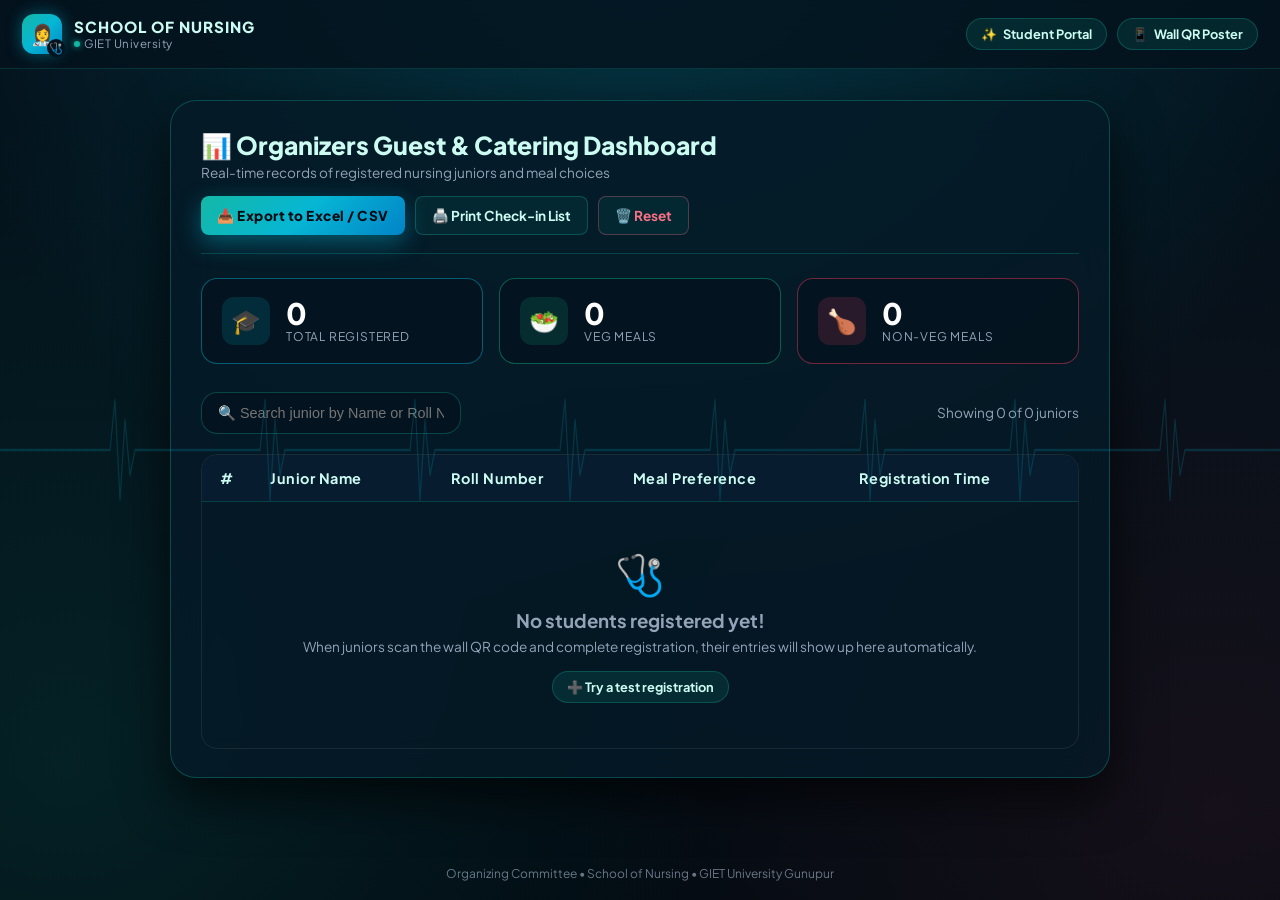
<file: admin.html>
<!DOCTYPE html>
<html lang="en">
<head>
  <meta charset="UTF-8">
  <meta name="viewport" content="width=device-width, initial-scale=1.0">
  <title>Organizers Dashboard • School of Nursing GIET University</title>
  <meta name="description" content="View registered students, food preferences (Veg/Non-Veg), and export to Excel/CSV for School of Nursing GIET University.">

  <!-- Fonts -->
  <link rel="preconnect" href="https://fonts.googleapis.com">
  <link rel="preconnect" href="https://fonts.gstatic.com" crossorigin>
  <link href="https://fonts.googleapis.com/css2?family=Plus+Jakarta+Sans:wght@400;500;600;700;800;900&display=swap" rel="stylesheet">

  <link rel="stylesheet" href="style.css">
  <style>
    .admin-container {
      max-width: 980px;
      margin: 80px auto 40px;
      padding: 0 20px;
      width: 100%;
    }

    .admin-card {
      background: var(--bg-card);
      border: 1.5px solid var(--border-teal);
      border-radius: var(--radius-lg);
      padding: 28px 30px;
      backdrop-filter: blur(20px);
      box-shadow: 0 20px 50px rgba(0, 0, 0, 0.65);
      margin-bottom: 24px;
    }

    .admin-header {
      display: flex;
      justify-content: space-between;
      align-items: center;
      flex-wrap: wrap;
      gap: 15px;
      border-bottom: 1px solid rgba(20, 184, 166, 0.25);
      padding-bottom: 18px;
      margin-bottom: 24px;
    }

    .admin-title-wrap h1 {
      font-family: var(--font-heading);
      font-size: 1.55rem;
      font-weight: 800;
      color: var(--nurse-light);
    }

    .admin-title-wrap p {
      font-size: 0.85rem;
      color: var(--text-muted);
      margin-top: 3px;
    }

    /* Analytics Counter Cards */
    .stats-grid {
      display: grid;
      grid-template-columns: repeat(auto-fit, minmax(200px, 1fr));
      gap: 16px;
      margin-bottom: 28px;
    }

    .stat-card {
      background: rgba(4, 19, 31, 0.7);
      border: 1px solid rgba(255, 255, 255, 0.08);
      border-radius: var(--radius-md);
      padding: 18px 20px;
      display: flex;
      align-items: center;
      gap: 16px;
    }

    .stat-card.total {
      border-color: rgba(6, 182, 212, 0.45);
    }
    .stat-card.veg {
      border-color: rgba(16, 185, 129, 0.45);
    }
    .stat-card.nonveg {
      border-color: rgba(244, 63, 94, 0.45);
    }

    .stat-icon {
      width: 48px;
      height: 48px;
      border-radius: 12px;
      display: flex;
      align-items: center;
      justify-content: center;
      font-size: 1.5rem;
      background: rgba(255, 255, 255, 0.05);
    }

    .stat-card.total .stat-icon {
      background: rgba(6, 182, 212, 0.15);
      color: var(--nurse-cyan);
    }
    .stat-card.veg .stat-icon {
      background: rgba(16, 185, 129, 0.15);
      color: var(--veg-green);
    }
    .stat-card.nonveg .stat-icon {
      background: rgba(244, 63, 94, 0.15);
      color: var(--nonveg-red);
    }

    .stat-num {
      font-size: 1.85rem;
      font-weight: 800;
      line-height: 1.1;
      color: #ffffff;
    }

    .stat-label {
      font-size: 0.75rem;
      color: var(--text-muted);
      text-transform: uppercase;
      letter-spacing: 0.8px;
    }

    /* Controls: Search & Filters */
    .table-controls {
      display: flex;
      justify-content: space-between;
      align-items: center;
      flex-wrap: wrap;
      gap: 12px;
      margin-bottom: 20px;
    }

    .search-input {
      padding: 12px 16px;
      border-radius: var(--radius-md);
      background: rgba(4, 19, 31, 0.85);
      border: 1px solid rgba(20, 184, 166, 0.3);
      color: #ffffff;
      font-size: 0.9rem;
      min-width: 260px;
      outline: none;
    }

    .search-input:focus {
      border-color: var(--nurse-cyan);
    }

    .btn-action-small {
      padding: 10px 16px;
      font-size: 0.85rem;
      border-radius: 8px;
    }

    /* Guest Table */
    .table-responsive {
      overflow-x: auto;
      border-radius: var(--radius-md);
      border: 1px solid rgba(255, 255, 255, 0.08);
    }

    .guest-table {
      width: 100%;
      border-collapse: collapse;
      text-align: left;
      font-size: 0.9rem;
    }

    .guest-table th {
      background: rgba(8, 30, 48, 0.95);
      color: var(--nurse-light);
      padding: 14px 18px;
      font-weight: 700;
      letter-spacing: 0.5px;
      border-bottom: 1px solid rgba(20, 184, 166, 0.25);
    }

    .guest-table td {
      padding: 14px 18px;
      border-bottom: 1px solid rgba(255, 255, 255, 0.05);
      color: #e2e8f0;
    }

    .guest-table tr:hover td {
      background: rgba(255, 255, 255, 0.03);
    }

    .meal-badge {
      display: inline-flex;
      align-items: center;
      gap: 5px;
      padding: 4px 10px;
      border-radius: 20px;
      font-size: 0.75rem;
      font-weight: 700;
    }

    .meal-badge.veg {
      background: rgba(16, 185, 129, 0.15);
      color: var(--veg-green);
      border: 1px solid var(--veg-green);
    }

    .meal-badge.nonveg {
      background: rgba(244, 63, 94, 0.15);
      color: var(--nonveg-red);
      border: 1px solid var(--nonveg-red);
    }

    .empty-state {
      padding: 45px 20px;
      text-align: center;
      color: var(--text-muted);
    }

    .empty-state-icon {
      font-size: 2.5rem;
      margin-bottom: 10px;
    }

    /* Print styles */
    @media print {
      body {
        background: #fff !important;
        color: #000 !important;
      }
      .app-header, .table-controls, .app-footer, .header-actions, .ecg-line-bg, #ambient-canvas {
        display: none !important;
      }
      .admin-container {
        margin: 0 !important;
        max-width: 100% !important;
      }
      .admin-card {
        box-shadow: none !important;
        border: 1px solid #ccc !important;
        background: #fff !important;
        color: #000 !important;
      }
      .guest-table th {
        background: #f1f5f9 !important;
        color: #000 !important;
      }
      .guest-table td {
        color: #000 !important;
        border-bottom: 1px solid #ddd !important;
      }
    }
  </style>
</head>
<body>

  <!-- Background Ambient Sparkles -->
  <canvas id="ambient-canvas"></canvas>

  <!-- Glowing ECG Pulse Background -->
  <div class="ecg-line-bg" aria-hidden="true"></div>

  <!-- Top Navigation Header -->
  <header class="app-header">
    <a href="index.html" class="brand-badge">
      <div class="brand-crest">👩‍⚕️</div>
      <div class="brand-text">
        <span class="brand-title">School of Nursing</span>
        <span class="brand-sub">GIET University</span>
      </div>
    </a>
    <div class="header-actions">
      <a href="index.html" class="nav-pill">
        <span>✨</span> <span>Student Portal</span>
      </a>
      <a href="qr-poster.html" class="nav-pill">
        <span>📱</span> <span>Wall QR Poster</span>
      </a>
    </div>
  </header>

  <main class="admin-container">
    <section class="admin-card">
      <div class="admin-header">
        <div class="admin-title-wrap">
          <h1>📊 Organizers Guest & Catering Dashboard</h1>
          <p>Real-time records of registered nursing juniors and meal choices</p>
        </div>
        <div style="display: flex; gap: 10px; flex-wrap: wrap;">
          <button id="btn-export-csv" class="btn-primary btn-action-small" type="button">
            <span>📥 Export to Excel / CSV</span>
          </button>
          <button id="btn-print-table" class="btn-secondary btn-action-small" type="button">
            <span>🖨️ Print Check-in List</span>
          </button>
          <button id="btn-clear-data" class="btn-secondary btn-action-small" type="button" style="color: #fb7185; border-color: rgba(251, 113, 133, 0.3);">
            <span>🗑️ Reset</span>
          </button>
        </div>
      </div>

      <!-- Stats Cards -->
      <div class="stats-grid">
        <div class="stat-card total">
          <div class="stat-icon">🎓</div>
          <div>
            <div class="stat-num" id="stat-total">0</div>
            <div class="stat-label">Total Registered</div>
          </div>
        </div>

        <div class="stat-card veg">
          <div class="stat-icon">🥗</div>
          <div>
            <div class="stat-num" id="stat-veg">0</div>
            <div class="stat-label">Veg Meals</div>
          </div>
        </div>

        <div class="stat-card nonveg">
          <div class="stat-icon">🍗</div>
          <div>
            <div class="stat-num" id="stat-nonveg">0</div>
            <div class="stat-label">Non-Veg Meals</div>
          </div>
        </div>
      </div>

      <!-- Search & Filters -->
      <div class="table-controls">
        <input 
          type="text" 
          id="search-input" 
          class="search-input" 
          placeholder="🔍 Search junior by Name or Roll No..."
        >
        <div style="font-size: 0.85rem; color: var(--text-muted);" id="showing-count">
          Showing 0 guests
        </div>
      </div>

      <!-- Table View -->
      <div class="table-responsive">
        <table class="guest-table" id="guest-table">
          <thead>
            <tr>
              <th style="width: 50px;">#</th>
              <th>Junior Name</th>
              <th>Roll Number</th>
              <th>Meal Preference</th>
              <th>Registration Time</th>
            </tr>
          </thead>
          <tbody id="table-body">
            <!-- Dynamic rows will render here -->
          </tbody>
        </table>

        <div id="empty-state" class="empty-state">
          <div class="empty-state-icon">🩺</div>
          <h3>No students registered yet!</h3>
          <p style="margin-top: 6px; font-size: 0.85rem;">
            When juniors scan the wall QR code and complete registration, their entries will show up here automatically.
          </p>
          <a href="index.html" class="nav-pill" style="margin-top: 16px; display: inline-flex;">
            ➕ Try a test registration
          </a>
        </div>
      </div>
    </section>
  </main>

  <footer class="app-footer">
    <p>Organizing Committee • School of Nursing • GIET University Gunupur</p>
  </footer>

  <script>
    (function () {
      const storageKey = 'aurora_freshers_guests';
      let guests = [];

      function loadGuests() {
        try {
          guests = JSON.parse(localStorage.getItem(storageKey) || '[]');
        } catch (e) {
          guests = [];
        }
      }

      function updateStats() {
        const total = guests.length;
        const vegCount = guests.filter(g => g.meal === 'Veg').length;
        const nonVegCount = guests.filter(g => g.meal === 'Non-Veg').length;

        document.getElementById('stat-total').textContent = total;
        document.getElementById('stat-veg').textContent = vegCount;
        document.getElementById('stat-nonveg').textContent = nonVegCount;
      }

      function renderTable(filterTerm = '') {
        const tbody = document.getElementById('table-body');
        const emptyState = document.getElementById('empty-state');
        const showingCount = document.getElementById('showing-count');
        tbody.innerHTML = '';

        const term = filterTerm.trim().toLowerCase();
        const filtered = guests.filter(g => {
          return (g.name || '').toLowerCase().includes(term) || (g.rollNo || '').toLowerCase().includes(term);
        });

        showingCount.textContent = `Showing ${filtered.length} of ${guests.length} juniors`;

        if (filtered.length === 0) {
          emptyState.style.display = 'block';
          return;
        }

        emptyState.style.display = 'none';

        filtered.forEach((guest, idx) => {
          const tr = document.createElement('tr');
          const isVeg = guest.meal === 'Veg';
          tr.innerHTML = `
            <td>${idx + 1}</td>
            <td><strong>${escapeHtml(guest.name)}</strong></td>
            <td><code style="color:var(--nurse-light);">${escapeHtml(guest.rollNo)}</code></td>
            <td>
              <span class="meal-badge ${isVeg ? 'veg' : 'nonveg'}">
                ${isVeg ? '🟢 Veg' : '🍗 Non-Veg'}
              </span>
            </td>
            <td style="font-size: 0.8rem; color: var(--text-muted);">${escapeHtml(guest.registeredAt || '-')}</td>
          `;
          tbody.appendChild(tr);
        });
      }

      function escapeHtml(str) {
        if (!str) return '';
        return String(str)
          .replace(/&/g, '&amp;')
          .replace(/</g, '&lt;')
          .replace(/>/g, '&gt;')
          .replace(/"/g, '&quot;');
      }

      // Search Filter
      document.getElementById('search-input').addEventListener('input', (e) => {
        renderTable(e.target.value);
      });

      // Export CSV
      document.getElementById('btn-export-csv').addEventListener('click', () => {
        if (guests.length === 0) {
          alert('No guests registered yet to export!');
          return;
        }

        let csvContent = 'data:text/csv;charset=utf-8,';
        csvContent += 'Serial No,Junior Name,Roll Number,Meal Preference,Registered Time\r\n';

        guests.forEach((g, idx) => {
          const row = [
            idx + 1,
            `"${(g.name || '').replace(/"/g, '""')}"`,
            `"${(g.rollNo || '').replace(/"/g, '""')}"`,
            `"${(g.meal || '').replace(/"/g, '""')}"`,
            `"${(g.registeredAt || '').replace(/"/g, '""')}"`
          ].join(',');
          csvContent += row + '\r\n';
        });

        const encodedUri = encodeURI(csvContent);
        const link = document.createElement('a');
        link.setAttribute('href', encodedUri);
        link.setAttribute('download', `Nursing_Department_Guest_List_${new Date().toISOString().slice(0,10)}.csv`);
        document.body.appendChild(link);
        link.click();
        document.body.removeChild(link);
      });

      // Print Check-in List
      document.getElementById('btn-print-table').addEventListener('click', () => {
        window.print();
      });

      // Clear Data
      document.getElementById('btn-clear-data').addEventListener('click', () => {
        if (confirm('Are you sure you want to reset all registered student data? This cannot be undone.')) {
          localStorage.removeItem(storageKey);
          loadGuests();
          updateStats();
          renderTable();
        }
      });

      // Init
      loadGuests();
      updateStats();
      renderTable();
    })();
  </script>
</body>
</html>
</file>
<file: style.css>
/* ==========================================================================
   AURORA 2026 - SCHOOL OF NURSING GIET UNIVERSITY FRESHERS' PORTAL
   Theme: Medical Teal, Hospital Cyan & Heartbeat ECG Nursing Aesthetic
   ========================================================================== */

:root {
  /* Medical / Nursing Colors */
  --bg-dark: #04131d;
  --bg-darker: #020b12;
  --bg-card: rgba(6, 26, 40, 0.82);
  --bg-card-hover: rgba(10, 36, 54, 0.92);
  
  --nurse-teal: #14b8a6;
  --nurse-cyan: #06b6d4;
  --nurse-blue: #0284c7;
  --nurse-light: #ccfbf1;
  --nurse-pulse: #f43f5e; /* ECG heartbeat pulse accent */
  
  --teal-gradient: linear-gradient(135deg, #14b8a6 0%, #06b6d4 50%, #0284c7 100%);
  --teal-glow: 0 0 25px rgba(6, 182, 212, 0.45);
  
  --gold-accent: #f5c542;
  --text-primary: #ffffff;
  --text-muted: #94a3b8;
  --border-teal: rgba(20, 184, 166, 0.3);
  --border-active: rgba(6, 182, 212, 0.85);
  
  --veg-green: #10b981;
  --nonveg-red: #f43f5e;
  
  --font-heading: 'Plus Jakarta Sans', system-ui, -apple-system, sans-serif;
  --font-title: 'Cinzel', 'Playfair Display', Georgia, serif;
  --font-sans: 'Plus Jakarta Sans', system-ui, -apple-system, BlinkMacSystemFont, 'Segoe UI', Roboto, sans-serif;
  
  --radius-lg: 26px;
  --radius-md: 16px;
  --radius-sm: 10px;
  --transition: all 0.35s cubic-bezier(0.25, 1, 0.5, 1);
}

* {
  margin: 0;
  padding: 0;
  box-sizing: border-box;
  -webkit-tap-highlight-color: transparent;
}

body {
  font-family: var(--font-sans);
  background-color: var(--bg-dark);
  color: var(--text-primary);
  min-height: 100vh;
  min-height: 100dvh;
  display: flex;
  flex-direction: column;
  align-items: center;
  justify-content: center;
  overflow-x: hidden;
  position: relative;
  /* Deep Hospital Night Shift & Medical Cyan Gradient */
  background-image: 
    radial-gradient(circle at 50% -10%, rgba(6, 182, 212, 0.22) 0%, transparent 60%),
    radial-gradient(circle at 5% 85%, rgba(20, 184, 166, 0.12) 0%, transparent 45%),
    radial-gradient(circle at 95% 90%, rgba(244, 63, 94, 0.08) 0%, transparent 45%),
    linear-gradient(180deg, #04131d 0%, #020b12 100%);
  background-attachment: fixed;
}

/* Background Animated Canvas (Floating Stethoscopes, Crosses, Sparkles) */
#ambient-canvas {
  position: fixed;
  top: 0;
  left: 0;
  width: 100%;
  height: 100%;
  pointer-events: none;
  z-index: 0;
}

/* Glowing ECG Pulse Line Background Strip */
.ecg-line-bg {
  position: fixed;
  top: 50%;
  left: 0;
  width: 100%;
  height: 120px;
  transform: translateY(-50%);
  pointer-events: none;
  z-index: 1;
  opacity: 0.18;
  background-image: url("data:image/svg+xml,%3Csvg xmlns='http://www.w3.org/2000/svg' viewBox='0 0 1200 120' preserveAspectRatio='none'%3E%3Cpath d='M0,60 L200,60 L220,60 L230,10 L240,110 L250,30 L260,85 L270,60 L350,60 L500,60 L520,60 L530,10 L540,110 L550,30 L560,85 L570,60 L650,60 L800,60 L820,60 L830,10 L840,110 L850,30 L860,85 L870,60 L950,60 L1100,60 L1120,60 L1130,10 L1140,110 L1150,30 L1160,85 L1170,60 L1200,60' fill='none' stroke='%2306b6d4' stroke-width='2.5' stroke-linecap='round' stroke-linejoin='round'/%3E%3C/svg%3E");
  background-repeat: repeat-x;
  background-size: 600px 100%;
  animation: ecgFlow 12s linear infinite;
}

@keyframes ecgFlow {
  from { background-position: 0 0; }
  to { background-position: 600px 0; }
}

/* Top App Header / Navigation */
.app-header {
  position: fixed;
  top: 0;
  left: 0;
  right: 0;
  z-index: 50;
  display: flex;
  justify-content: space-between;
  align-items: center;
  padding: 14px 22px;
  background: rgba(4, 19, 29, 0.78);
  backdrop-filter: blur(14px);
  -webkit-backdrop-filter: blur(14px);
  border-bottom: 1px solid rgba(20, 184, 166, 0.2);
}

.brand-badge {
  display: flex;
  align-items: center;
  gap: 12px;
  text-decoration: none;
}

.brand-crest {
  width: 40px;
  height: 40px;
  border-radius: 12px;
  background: var(--teal-gradient);
  display: flex;
  align-items: center;
  justify-content: center;
  font-size: 20px;
  box-shadow: 0 0 16px rgba(6, 182, 212, 0.45);
  position: relative;
}

.brand-crest::after {
  content: "🩺";
  position: absolute;
  font-size: 11px;
  bottom: -3px;
  right: -3px;
  background: #04131d;
  border-radius: 50%;
  padding: 2px;
}

.brand-text {
  display: flex;
  flex-direction: column;
}

.brand-title {
  font-family: var(--font-heading);
  font-size: 0.95rem;
  font-weight: 800;
  letter-spacing: 1px;
  color: var(--nurse-light);
  text-transform: uppercase;
}

.brand-sub {
  font-size: 0.72rem;
  color: var(--text-muted);
  letter-spacing: 0.5px;
  display: flex;
  align-items: center;
  gap: 4px;
}

.brand-sub::before {
  content: "";
  display: inline-block;
  width: 6px;
  height: 6px;
  background: var(--nurse-teal);
  border-radius: 50%;
  box-shadow: 0 0 6px var(--nurse-teal);
}

.header-actions {
  display: flex;
  align-items: center;
  gap: 10px;
}

.nav-pill {
  display: inline-flex;
  align-items: center;
  gap: 6px;
  padding: 7px 14px;
  border-radius: 30px;
  font-size: 0.8rem;
  font-weight: 700;
  text-decoration: none;
  background: rgba(20, 184, 166, 0.12);
  color: var(--nurse-light);
  border: 1px solid rgba(20, 184, 166, 0.28);
  transition: var(--transition);
  cursor: pointer;
}

.nav-pill:hover {
  background: rgba(6, 182, 212, 0.25);
  border-color: var(--nurse-cyan);
  box-shadow: 0 0 12px rgba(6, 182, 212, 0.35);
  transform: translateY(-1px);
}

/* Main Flow Container */
.main-wrapper {
  position: relative;
  z-index: 10;
  width: 100%;
  max-width: 490px;
  padding: 90px 20px 30px;
  display: flex;
  flex-direction: column;
  align-items: center;
}

/* Medical Glassmorphic Card */
.step-card {
  width: 100%;
  background: var(--bg-card);
  backdrop-filter: blur(24px);
  -webkit-backdrop-filter: blur(24px);
  border: 1.5px solid var(--border-teal);
  border-radius: var(--radius-lg);
  padding: 36px 28px;
  box-shadow: 
    0 24px 60px rgba(0, 0, 0, 0.65),
    0 0 35px rgba(6, 182, 212, 0.12);
  position: relative;
  overflow: hidden;
  transition: var(--transition);
}

/* Heartbeat pulse glow line on top of card */
.step-card::before {
  content: '';
  position: absolute;
  top: 0;
  left: 0;
  right: 0;
  height: 3px;
  background: var(--teal-gradient);
  box-shadow: 0 0 12px rgba(6, 182, 212, 0.8);
}

/* Progress Indicator styled like Clinical Monitor */
.step-progress-bar {
  display: flex;
  align-items: center;
  gap: 6px;
  margin-bottom: 26px;
}

.progress-segment {
  flex: 1;
  height: 5px;
  border-radius: 6px;
  background: rgba(255, 255, 255, 0.1);
  transition: background 0.4s ease, box-shadow 0.4s ease;
  position: relative;
}

.progress-segment.active {
  background: var(--teal-gradient);
  box-shadow: 0 0 10px rgba(6, 182, 212, 0.7);
}

/* Steps Transition Engine */
.page-step {
  display: none;
  opacity: 0;
  transform: translateY(16px);
  transition: opacity 0.4s ease, transform 0.4s ease;
}

.page-step.current {
  display: block;
  opacity: 1;
  transform: translateY(0);
  animation: stepFadeIn 0.45s cubic-bezier(0.2, 0.9, 0.4, 1.1) forwards;
}

@keyframes stepFadeIn {
  from {
    opacity: 0;
    transform: translateY(20px) scale(0.97);
  }
  to {
    opacity: 1;
    transform: translateY(0) scale(1);
  }
}

/* ==========================================================================
   PAGE 1: WELCOME JUNIORS (Clean, Mysterious, Medical Touch)
   ========================================================================== */
.step-1-welcome {
  text-align: center;
  padding: 10px 0 12px;
}

/* Nursing Stethoscope & Heartbeat Icon */
.nursing-hero-badge {
  display: inline-flex;
  align-items: center;
  justify-content: center;
  width: 90px;
  height: 90px;
  border-radius: 50%;
  background: rgba(20, 184, 166, 0.12);
  border: 2px solid rgba(6, 182, 212, 0.4);
  box-shadow: 
    0 0 30px rgba(6, 182, 212, 0.25),
    inset 0 0 15px rgba(20, 184, 166, 0.15);
  margin-bottom: 20px;
  position: relative;
  animation: pulseGlow 2.5s ease-in-out infinite;
}

@keyframes pulseGlow {
  0%, 100% {
    transform: scale(1);
    box-shadow: 0 0 25px rgba(6, 182, 212, 0.25);
  }
  50% {
    transform: scale(1.06);
    box-shadow: 0 0 40px rgba(6, 182, 212, 0.5), 0 0 15px rgba(244, 63, 94, 0.3);
  }
}

.hero-medical-icons {
  font-size: 2.8rem;
  line-height: 1;
}

.pulse-dot-indicator {
  position: absolute;
  top: 4px;
  right: 6px;
  width: 14px;
  height: 14px;
  background: var(--nurse-pulse);
  border-radius: 50%;
  border: 2px solid #04131d;
  box-shadow: 0 0 8px var(--nurse-pulse);
  animation: heartBlink 1.2s infinite;
}

@keyframes heartBlink {
  0%, 100% { opacity: 1; transform: scale(1); }
  50% { opacity: 0.4; transform: scale(0.85); }
}

.nursing-sub-pill {
  display: inline-flex;
  align-items: center;
  gap: 6px;
  font-size: 0.74rem;
  letter-spacing: 1.5px;
  text-transform: uppercase;
  color: var(--nurse-light);
  background: rgba(20, 184, 166, 0.15);
  border: 1px solid rgba(6, 182, 212, 0.3);
  padding: 5px 16px;
  border-radius: 20px;
  margin-bottom: 16px;
  font-weight: 700;
}

.page-title {
  font-family: var(--font-heading);
  font-size: 2.3rem;
  font-weight: 800;
  color: #ffffff;
  margin-bottom: 12px;
  line-height: 1.2;
}

.text-teal {
  background: var(--teal-gradient);
  -webkit-background-clip: text;
  -webkit-text-fill-color: transparent;
  display: inline-block;
}

.welcome-teaser-box {
  background: rgba(14, 44, 66, 0.45);
  border: 1px dashed rgba(6, 182, 212, 0.35);
  border-radius: var(--radius-md);
  padding: 18px 20px;
  margin: 18px 0 32px;
  position: relative;
}

.welcome-teaser-text {
  font-size: 1.12rem;
  font-weight: 600;
  color: #e2e8f0;
  line-height: 1.5;
  display: flex;
  align-items: center;
  justify-content: center;
  gap: 8px;
}

.welcome-teaser-hint {
  font-size: 0.8rem;
  color: var(--nurse-light);
  opacity: 0.8;
  margin-top: 6px;
  font-style: italic;
}

/* ==========================================================================
   PAGE 2 & 3: FORM QUESTIONS (Clinical Chart Style)
   ========================================================================== */
.question-header {
  margin-bottom: 24px;
  text-align: left;
}

.step-label {
  font-size: 0.75rem;
  font-weight: 700;
  text-transform: uppercase;
  letter-spacing: 1.5px;
  color: var(--nurse-cyan);
  display: flex;
  align-items: center;
  gap: 6px;
  margin-bottom: 8px;
}

.question-title {
  font-family: var(--font-heading);
  font-size: 1.65rem;
  font-weight: 800;
  color: var(--text-primary);
  line-height: 1.25;
  margin-bottom: 6px;
}

.question-sub {
  font-size: 0.86rem;
  color: var(--text-muted);
}

.input-group {
  margin-bottom: 28px;
  position: relative;
}

.input-box {
  width: 100%;
  padding: 16px 18px 16px 52px;
  font-size: 1.05rem;
  font-family: var(--font-sans);
  color: #ffffff;
  background: rgba(4, 19, 31, 0.85);
  border: 1.5px solid rgba(20, 184, 166, 0.3);
  border-radius: var(--radius-md);
  outline: none;
  transition: var(--transition);
}

.input-box:focus {
  border-color: var(--nurse-cyan);
  background: rgba(4, 19, 31, 0.98);
  box-shadow: 0 0 20px rgba(6, 182, 212, 0.3);
}

.input-box::placeholder {
  color: rgba(148, 163, 184, 0.55);
}

.input-icon {
  position: absolute;
  left: 18px;
  top: 50%;
  transform: translateY(-50%);
  font-size: 1.25rem;
  color: var(--nurse-cyan);
  pointer-events: none;
  opacity: 0.85;
}

.input-feedback {
  font-size: 0.8rem;
  margin-top: 8px;
  color: #fb7185;
  display: none;
  padding-left: 4px;
  font-weight: 600;
}

.input-box.error {
  border-color: #fb7185;
  box-shadow: 0 0 15px rgba(251, 113, 133, 0.25);
}

/* ==========================================================================
   PAGE 4: FOOD PREFERENCES (Veg vs Non-Veg Nutrition Choices)
   ========================================================================== */
.food-options-grid {
  display: grid;
  grid-template-columns: 1fr 1fr;
  gap: 14px;
  margin-bottom: 28px;
}

.food-card {
  position: relative;
  border-radius: var(--radius-md);
  background: rgba(4, 19, 31, 0.75);
  border: 2px solid rgba(255, 255, 255, 0.1);
  padding: 22px 14px;
  text-align: center;
  cursor: pointer;
  transition: var(--transition);
  display: flex;
  flex-direction: column;
  align-items: center;
  justify-content: center;
  overflow: hidden;
  user-select: none;
}

.food-card:hover {
  transform: translateY(-3px);
  background: rgba(8, 30, 48, 0.9);
  border-color: rgba(6, 182, 212, 0.4);
}

.food-card.selected-veg {
  border-color: var(--veg-green);
  background: rgba(16, 185, 129, 0.12);
  box-shadow: 0 0 22px rgba(16, 185, 129, 0.35);
  transform: scale(1.02);
}

.food-card.selected-nonveg {
  border-color: var(--nonveg-red);
  background: rgba(244, 63, 94, 0.12);
  box-shadow: 0 0 22px rgba(244, 63, 94, 0.35);
  transform: scale(1.02);
}

.food-badge-circle {
  width: 58px;
  height: 58px;
  border-radius: 50%;
  display: flex;
  align-items: center;
  justify-content: center;
  font-size: 1.8rem;
  margin-bottom: 12px;
  background: rgba(255, 255, 255, 0.05);
  transition: transform 0.3s ease;
}

.food-card:hover .food-badge-circle {
  transform: scale(1.1);
}

.diet-dot-symbol {
  width: 18px;
  height: 18px;
  border: 2px solid;
  border-radius: 3px;
  display: inline-flex;
  align-items: center;
  justify-content: center;
  margin-bottom: 6px;
}

.diet-dot-symbol.veg {
  border-color: var(--veg-green);
}
.diet-dot-symbol.veg span {
  width: 8px;
  height: 8px;
  background-color: var(--veg-green);
  border-radius: 50%;
}

.diet-dot-symbol.nonveg {
  border-color: var(--nonveg-red);
}
.diet-dot-symbol.nonveg span {
  width: 8px;
  height: 8px;
  background-color: var(--nonveg-red);
  border-radius: 50%;
}

.food-title {
  font-size: 1.15rem;
  font-weight: 800;
  color: #ffffff;
  margin-bottom: 4px;
}

.food-desc {
  font-size: 0.74rem;
  color: var(--text-muted);
}

.food-selected-check {
  position: absolute;
  top: 8px;
  right: 8px;
  width: 22px;
  height: 22px;
  border-radius: 50%;
  background: var(--nurse-cyan);
  color: #04131d;
  font-size: 0.8rem;
  font-weight: 900;
  display: none;
  align-items: center;
  justify-content: center;
}

.food-card.selected-veg .food-selected-check,
.food-card.selected-nonveg .food-selected-check {
  display: flex;
}

/* ==========================================================================
   BUTTONS: Medical Nursing Style with Heartbeat Pulse
   ========================================================================== */
.btn-group {
  display: flex;
  gap: 12px;
  width: 100%;
}

.btn-primary {
  flex: 1;
  padding: 16px 24px;
  border-radius: var(--radius-md);
  border: none;
  background: var(--teal-gradient);
  color: #020b12;
  font-family: var(--font-sans);
  font-size: 1.05rem;
  font-weight: 800;
  letter-spacing: 0.5px;
  cursor: pointer;
  box-shadow: 0 8px 24px rgba(6, 182, 212, 0.4);
  display: inline-flex;
  align-items: center;
  justify-content: center;
  gap: 10px;
  transition: var(--transition);
  user-select: none;
  position: relative;
  overflow: hidden;
}

.btn-primary::after {
  content: '';
  position: absolute;
  top: 0;
  left: -100%;
  width: 100%;
  height: 100%;
  background: linear-gradient(90deg, transparent, rgba(255, 255, 255, 0.35), transparent);
  transition: 0.5s;
}

.btn-primary:hover::after {
  left: 100%;
}

.btn-primary:hover {
  transform: translateY(-2px);
  box-shadow: 0 12px 30px rgba(6, 182, 212, 0.55);
  filter: brightness(1.08);
}

.btn-primary:active {
  transform: translateY(1px);
}

.btn-primary:disabled {
  opacity: 0.45;
  cursor: not-allowed;
  transform: none;
  box-shadow: none;
}

.btn-secondary {
  padding: 16px 20px;
  border-radius: var(--radius-md);
  border: 1px solid rgba(20, 184, 166, 0.3);
  background: rgba(20, 184, 166, 0.08);
  color: var(--nurse-light);
  font-family: var(--font-sans);
  font-size: 0.95rem;
  font-weight: 700;
  cursor: pointer;
  transition: var(--transition);
  display: inline-flex;
  align-items: center;
  justify-content: center;
  gap: 8px;
}

.btn-secondary:hover {
  background: rgba(20, 184, 166, 0.18);
  border-color: var(--nurse-cyan);
}

/* ==========================================================================
   PAGE 5: FINALE & GRAND FRESHERS POSTER REVEAL
   ========================================================================== */
.reveal-container {
  text-align: center;
}

.reveal-confetti-badge {
  font-size: 2.4rem;
  margin-bottom: 6px;
  display: inline-block;
}

.reveal-title {
  font-family: var(--font-heading);
  font-size: 1.85rem;
  font-weight: 800;
  color: var(--nurse-light);
  margin-bottom: 4px;
}

.reveal-sub {
  font-size: 0.88rem;
  color: var(--text-muted);
  margin-bottom: 20px;
}

/* Personalized Nursing VIP Entry Pass */
.vip-pass-card {
  background: linear-gradient(145deg, rgba(8, 30, 48, 0.95) 0%, rgba(4, 16, 26, 0.98) 100%);
  border: 1.5px solid var(--nurse-cyan);
  border-radius: var(--radius-md);
  padding: 18px 20px;
  margin-bottom: 22px;
  text-align: left;
  box-shadow: 0 10px 30px rgba(0, 0, 0, 0.5), 0 0 18px rgba(6, 182, 212, 0.25);
  position: relative;
  overflow: hidden;
}

.vip-pass-card::after {
  content: "VIP ENTRY";
  position: absolute;
  right: -24px;
  top: 16px;
  background: var(--teal-gradient);
  color: #020b12;
  font-size: 0.62rem;
  font-weight: 900;
  padding: 3px 28px;
  transform: rotate(45deg);
  letter-spacing: 1px;
}

.pass-header {
  display: flex;
  justify-content: space-between;
  align-items: center;
  border-bottom: 1px dashed rgba(6, 182, 212, 0.35);
  padding-bottom: 10px;
  margin-bottom: 12px;
}

.pass-univ {
  font-family: var(--font-heading);
  font-size: 0.72rem;
  letter-spacing: 1px;
  color: var(--nurse-cyan);
  font-weight: 800;
  text-transform: uppercase;
}

.pass-event-tag {
  font-size: 0.68rem;
  color: var(--text-muted);
}

.pass-body {
  display: grid;
  grid-template-columns: 1fr auto;
  gap: 10px;
  align-items: center;
}

.pass-name {
  font-size: 1.25rem;
  font-weight: 800;
  color: #ffffff;
  margin-bottom: 2px;
}

.pass-meta {
  font-size: 0.82rem;
  color: var(--text-muted);
}

.pass-diet-pill {
  padding: 4px 10px;
  border-radius: 20px;
  font-size: 0.75rem;
  font-weight: 700;
  display: inline-flex;
  align-items: center;
  gap: 5px;
}

.pass-diet-pill.veg {
  background: rgba(16, 185, 129, 0.15);
  color: var(--veg-green);
  border: 1px solid var(--veg-green);
}

.pass-diet-pill.nonveg {
  background: rgba(244, 63, 94, 0.15);
  color: var(--nonveg-red);
  border: 1px solid var(--nonveg-red);
}

/* Poster Preview Box */
.poster-frame {
  position: relative;
  border-radius: var(--radius-md);
  overflow: hidden;
  border: 2px solid var(--nurse-cyan);
  box-shadow: 
    0 15px 40px rgba(0, 0, 0, 0.7),
    0 0 25px rgba(6, 182, 212, 0.3);
  margin-bottom: 22px;
  cursor: pointer;
  background: #000;
}

.poster-img {
  width: 100%;
  display: block;
  object-fit: cover;
  transition: transform 0.5s ease;
}

.poster-frame:hover .poster-img {
  transform: scale(1.03);
}

.poster-zoom-hint {
  position: absolute;
  bottom: 12px;
  right: 12px;
  background: rgba(4, 19, 31, 0.85);
  backdrop-filter: blur(8px);
  color: var(--nurse-light);
  font-size: 0.75rem;
  padding: 6px 12px;
  border-radius: 20px;
  display: flex;
  align-items: center;
  gap: 6px;
  border: 1px solid rgba(6, 182, 212, 0.4);
}

/* Event Details Ribbon on Finale */
.event-details-ribbon {
  display: grid;
  grid-template-columns: 1fr 1fr 1fr;
  gap: 8px;
  margin-bottom: 24px;
}

.ribbon-item {
  background: rgba(20, 184, 166, 0.08);
  border: 1px solid rgba(20, 184, 166, 0.2);
  border-radius: var(--radius-sm);
  padding: 10px 6px;
  text-align: center;
}

.ribbon-icon {
  font-size: 1.15rem;
  color: var(--nurse-cyan);
  margin-bottom: 3px;
}

.ribbon-label {
  font-size: 0.65rem;
  text-transform: uppercase;
  letter-spacing: 0.8px;
  color: var(--text-muted);
}

.ribbon-val {
  font-size: 0.78rem;
  font-weight: 700;
  color: #ffffff;
}

/* Finale Action Buttons */
.finale-actions {
  display: flex;
  flex-direction: column;
  gap: 10px;
}

/* Lightbox Modal for Poster Zoom */
.lightbox-modal {
  position: fixed;
  top: 0;
  left: 0;
  width: 100%;
  height: 100%;
  background: rgba(0, 0, 0, 0.94);
  backdrop-filter: blur(12px);
  z-index: 1000;
  display: none;
  align-items: center;
  justify-content: center;
  padding: 20px;
  opacity: 0;
  transition: opacity 0.3s ease;
}

.lightbox-modal.open {
  display: flex;
  opacity: 1;
}

.lightbox-content {
  position: relative;
  max-width: 90vw;
  max-height: 90vh;
}

.lightbox-img {
  max-width: 100%;
  max-height: 85vh;
  border-radius: 12px;
  border: 2px solid var(--nurse-cyan);
  box-shadow: 0 0 35px rgba(6, 182, 212, 0.45);
}

.lightbox-close {
  position: absolute;
  top: -45px;
  right: 0;
  background: rgba(255, 255, 255, 0.2);
  color: #fff;
  border: none;
  font-size: 1.8rem;
  width: 40px;
  height: 40px;
  border-radius: 50%;
  cursor: pointer;
  display: flex;
  align-items: center;
  justify-content: center;
}

/* Footer Credits */
.app-footer {
  margin-top: 24px;
  text-align: center;
  font-size: 0.75rem;
  color: rgba(148, 163, 184, 0.7);
  z-index: 10;
}

.app-footer a {
  color: var(--nurse-light);
  text-decoration: none;
}

/* Responsive tweaks */
@media (max-width: 480px) {
  .main-wrapper {
    padding: 80px 14px 25px;
  }
  .step-card {
    padding: 28px 18px;
  }
  .page-title {
    font-size: 1.95rem;
  }
  .question-title {
    font-size: 1.5rem;
  }
  .event-details-ribbon {
    grid-template-columns: 1fr;
    gap: 6px;
    text-align: left;
  }
  .ribbon-item {
    display: flex;
    align-items: center;
    gap: 10px;
    padding: 8px 12px;
    text-align: left;
  }
}
</file>
